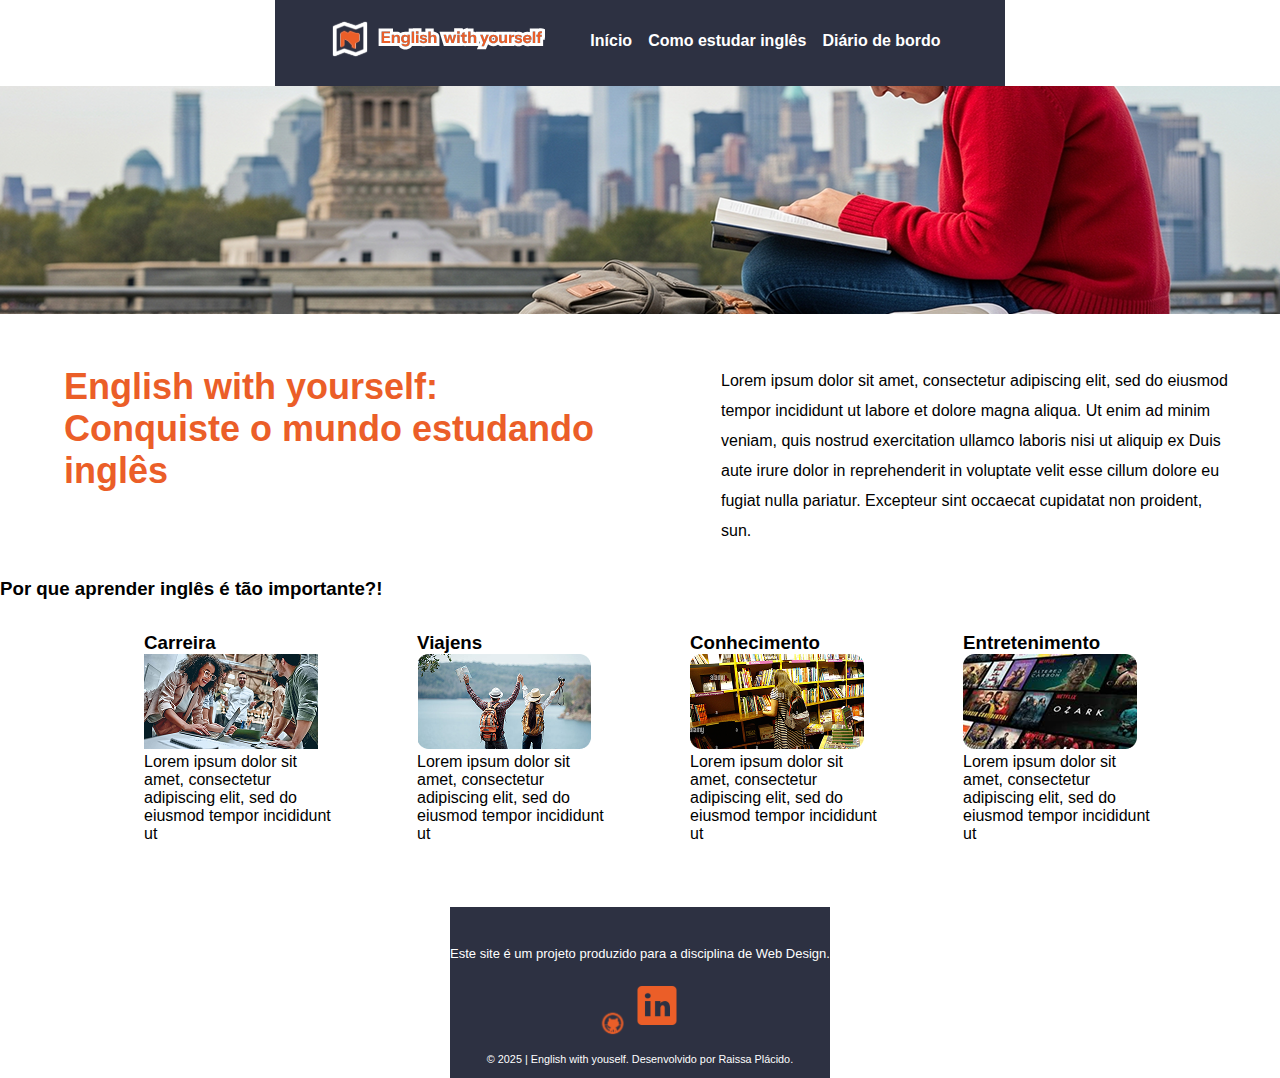
<file: index.html>
<!DOCTYPE html>
<html lang="pt-br">
<head>
    <meta charset="UTF-8">
    <meta name="viewport" content="width=device-width, initial-scale=1.0">
    <title>Inicio - English with yourself</title>
    <link rel="stylesheet" href="estilos.css">
</head>
<body>
    <header>
        <h1> <a href="index.html"><img src="images/logo.svg" alt="RAW - Comida natural"></a></h1>
        <nav>
            <ul>
                <li><a href="index.html">Início</a></li>
                <li><a href="como-estudar.html">Como estudar inglês</a></li>
                <li><a href="diario.html">Diário de bordo</a></li>
            </ul>
        </nav>
    </header>
    <main>
        <figure>
            <img src="images/estatua.png" alt="">
        </figure>
        <section class="container-pag-inicio">
            <h2>English  with yourself: Conquiste o mundo estudando inglês</h2>
            <p>Lorem ipsum dolor sit amet, consectetur adipiscing elit, sed do eiusmod tempor incididunt ut labore et dolore magna aliqua. Ut enim ad minim veniam, quis nostrud exercitation ullamco laboris nisi ut aliquip ex Duis aute irure dolor in reprehenderit in voluptate velit esse cillum dolore eu fugiat nulla pariatur. Excepteur sint occaecat cupidatat non proident, sun.</p>
        </section>
        <section>
            <h3>Por que aprender inglês é tão importante?!</h3>
            <div class="container-caixas">
                <div class="">
                    <h3>Carreira</h3>
                    <figure>
                        <img src="images/escritorio.png" alt="">
                    </figure>
                    <p>Lorem ipsum dolor sit amet, consectetur adipiscing elit, sed do eiusmod tempor incididunt ut </p>
                </div>

                <div>
                    <h3>Viajens</h3>
                    <figure>
                        <img src="images/viajens.png" alt="">
                    </figure>
                    <p>Lorem ipsum dolor sit amet, consectetur adipiscing elit, sed do eiusmod tempor incididunt ut </p>
                </div>

                <div>
                    <h3>Conhecimento</h3>
                    <figure>
                        <img src="images/livraria.png" alt="">
                    </figure>
                    <p>Lorem ipsum dolor sit amet, consectetur adipiscing elit, sed do eiusmod tempor incididunt ut </p>
                </div>

                <div>
                    <h3>Entretenimento</h3>
                    <figure>
                        <img src="images/series.png" alt="">
                    </figure>
                    <p>Lorem ipsum dolor sit amet, consectetur adipiscing elit, sed do eiusmod tempor incididunt ut </p>
                </div>
            </div>
        </section>


    </main>
    <footer>
        <p>Este site é um projeto produzido para a disciplina de Web Design.</p>
        <figure class="itens-footer">
            <a href="https://github.com/raissa-placido"><img src="images/github.svg" alt=""></a>
            <a href="https://www.linkedin.com/in/raissa-placido/"><img src="images/linkedIn.svg" alt=""></a>
        </figure>
        <p class="copyright">&copy; 2025 | English with youself. Desenvolvido por Raissa Plácido.</p>
    </footer>
</body>
</html>
</file>
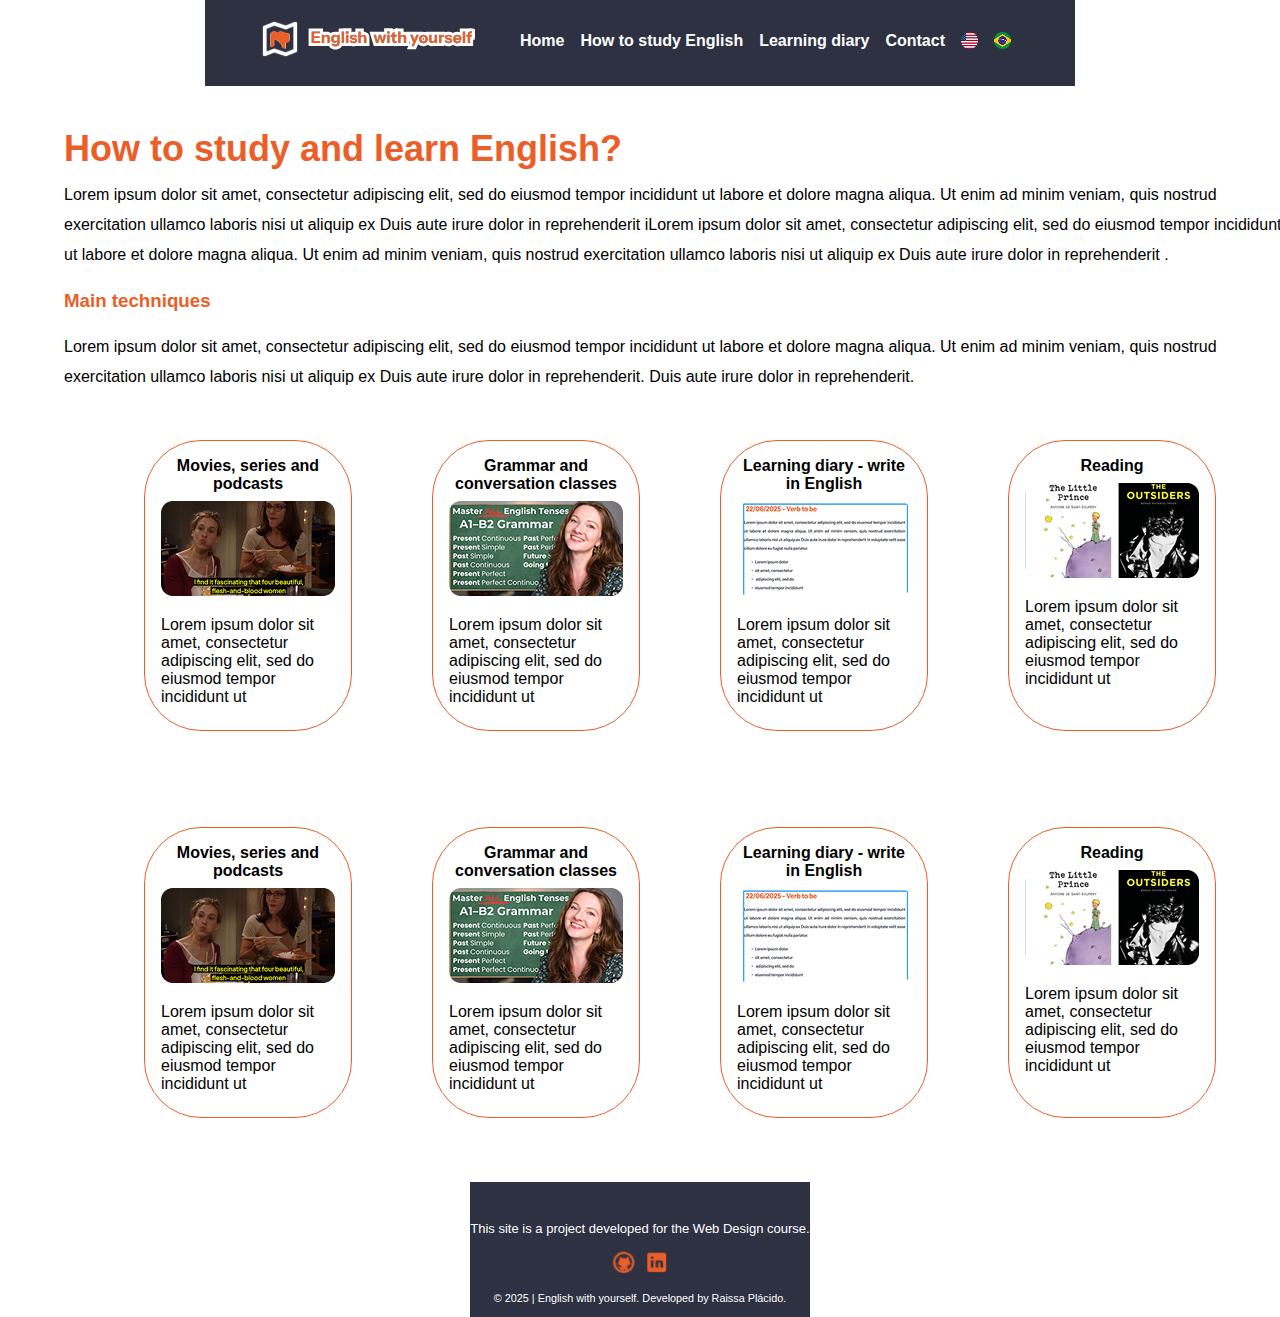
<file: como-estudar-en.html>
<!DOCTYPE html>
<html lang="en">

<head>
    <meta charset="UTF-8">
    <meta name="viewport" content="width=device-width, initial-scale=1.0">
    <title>How to study English - English with yourself</title>
    <link rel="stylesheet" href="estilos.css">
</head>

<body>
    <header>
        <h1> <a href="index-en.html"><img src="images/logo.svg" alt="decorative map as the site logo"></a></h1>
        <nav>
            <ul>
                <li><a href="index-en.html">Home</a></li>
                <li><a href="como-estudar-en.html">How to study English</a></li>
                <li><a href="diario-en.html">Learning diary</a></li>
                <li><a href="contato-en.html">Contact</a></li>
                <li><a href="como-estudar-en.html"><img src="images/flag_eua.png" alt="USA Flag"></a></li>
                <li><a href="como-estudar.html"><img src="images/flag_brazil.png" alt="Brazil Flag"></a></li>
            </ul>
        </nav>
    </header>
    <main >
        <article class="como-estudar-principal">
            <section class="container-paragrafos">
                <h2>How to study and learn English?</h2>
                <p>Lorem ipsum dolor sit amet, consectetur adipiscing elit, sed do eiusmod tempor incididunt ut labore
                    et dolore magna aliqua. Ut enim ad minim veniam, quis nostrud exercitation ullamco laboris nisi ut
                    aliquip ex Duis aute irure dolor in reprehenderit iLorem ipsum dolor sit amet, consectetur
                    adipiscing elit, sed do eiusmod tempor incididunt ut labore et dolore magna aliqua. Ut enim ad minim
                    veniam, quis nostrud exercitation ullamco laboris nisi ut aliquip ex Duis aute irure dolor in
                    reprehenderit .</p>
                <h3>Main techniques</h3>
                <p>Lorem ipsum dolor sit amet, consectetur adipiscing elit, sed do eiusmod tempor incididunt ut labore
                    et dolore magna aliqua. Ut enim ad minim veniam, quis nostrud exercitation ullamco laboris nisi ut
                    aliquip ex Duis aute irure dolor in reprehenderit. Duis aute irure dolor in reprehenderit. </p>
            </section>
            <section class="container-caixas">

                <div class="caixa">
                    <h4>Movies, series and podcasts</h4>
                    <figure>
                        <img src="images/filmes.png" alt="women talking in a Sex and the City episode">
                    </figure>
                    <p>Lorem ipsum dolor sit amet, consectetur adipiscing elit, sed do eiusmod tempor incididunt ut </p>
                </div>

                <div class="caixa">
                    <h4>Grammar and conversation classes</h4>
                    <figure>
                        <img src="images/aulas.png" alt="English video class">
                    </figure>
                    <p>Lorem ipsum dolor sit amet, consectetur adipiscing elit, sed do eiusmod tempor incididunt ut </p>
                </div>

                <div class="caixa">
                    <h4>Learning diary - write in English</h4>
                    <figure>
                        <img src="images/escrever.png" alt="digital diary">
                    </figure>
                    <p>Lorem ipsum dolor sit amet, consectetur adipiscing elit, sed do eiusmod tempor incididunt ut </p>
                </div>

                <div class="caixa">
                    <h4>Reading</h4>
                    <figure>
                        <img src="images/livros.png" alt="covers of English books">
                    </figure>
                    <p>Lorem ipsum dolor sit amet, consectetur adipiscing elit, sed do eiusmod tempor incididunt ut </p>
                </div>

            </section>
            <section class="container-caixas">

                <div class="caixa">
                    <h4>Movies, series and podcasts</h4>
                    <figure>
                        <img src="images/filmes.png" alt="women talking in a Sex and the City episode">
                    </figure>
                    <p>Lorem ipsum dolor sit amet, consectetur adipiscing elit, sed do eiusmod tempor incididunt ut </p>
                </div>

                <div class="caixa">
                    <h4>Grammar and conversation classes</h4>
                    <figure>
                        <img src="images/aulas.png" alt="English video class">
                    </figure>
                    <p>Lorem ipsum dolor sit amet, consectetur adipiscing elit, sed do eiusmod tempor incididunt ut </p>
                </div>

                <div class="caixa">
                    <h4>Learning diary - write in English</h4>
                    <figure>
                        <img src="images/escrever.png" alt="digital diary">
                    </figure>
                    <p>Lorem ipsum dolor sit amet, consectetur adipiscing elit, sed do eiusmod tempor incididunt ut </p>
                </div>

                <div class="caixa">
                    <h4>Reading</h4>
                    <figure>
                        <img src="images/livros.png" alt="covers of English books">
                    </figure>
                    <p>Lorem ipsum dolor sit amet, consectetur adipiscing elit, sed do eiusmod tempor incididunt ut </p>
                </div>

            </section>
        </article>

    </main>
    <footer>
        <p>This site is a project developed for the Web Design course.</p>
        <figure class="itens-footer">
            <a href="https://github.com/raissa-placido"><img src="images/github.svg" alt="GitHub symbol"></a>
            <a href="https://www.linkedin.com/in/raissa-placido/"><img src="images/linkedin.svg"
                    alt="LinkedIn symbol"></a>
        </figure>
        <p class="copyright">&copy; 2025 | English with yourself. Developed by Raissa Plácido.</p>
    </footer>
</body>

</html>
</file>
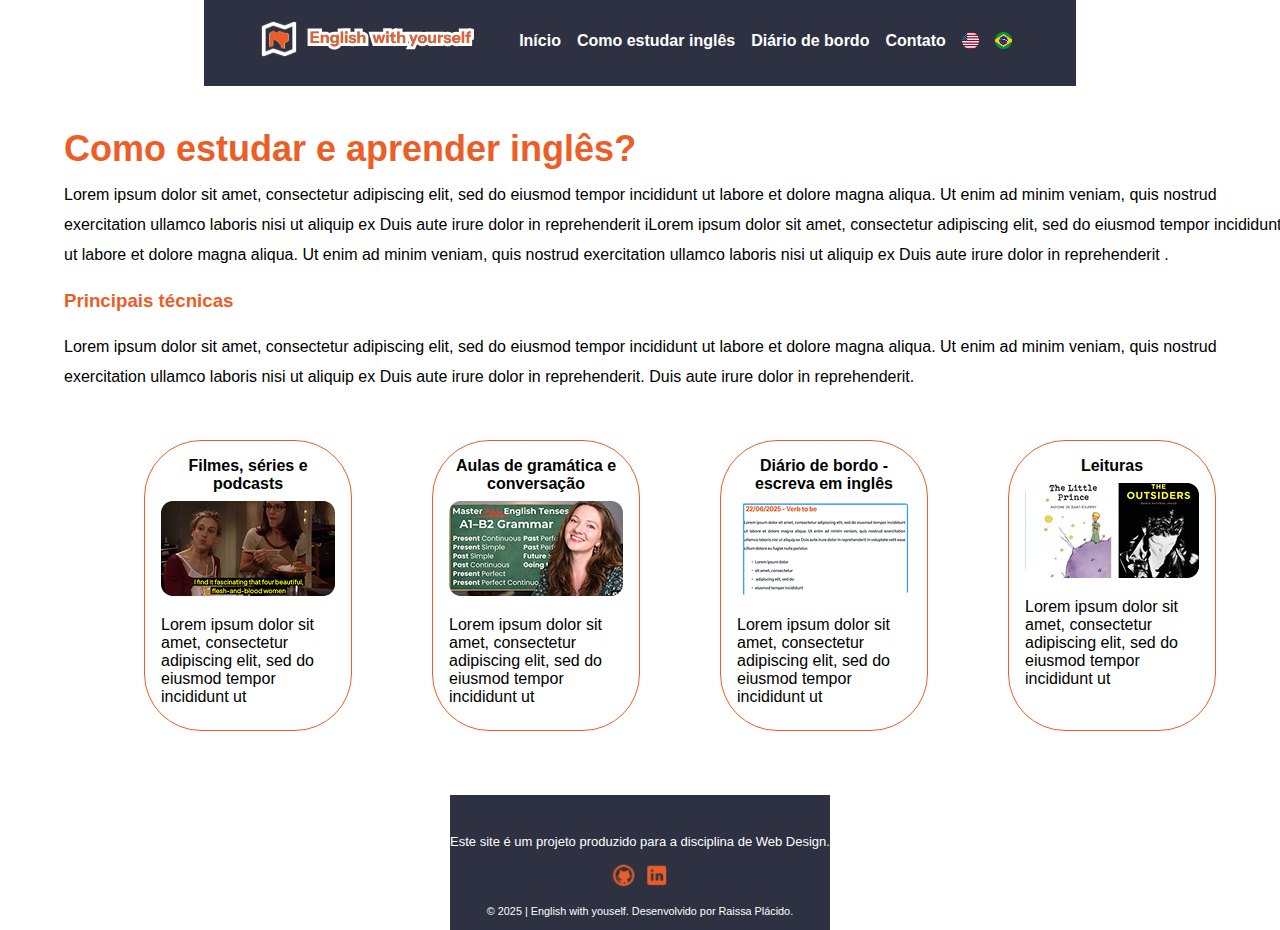
<file: como-estudar.html>
<!DOCTYPE html>
<html lang="pt-br">

<head>
    <meta charset="UTF-8">
    <meta name="viewport" content="width=device-width, initial-scale=1.0">
    <title>Como estudar inglês - English with yourself</title>
    <link rel="stylesheet" href="estilos.css">
</head>

<body>
    <header>
        <h1> <a href="index.html"><img src="images/logo.svg" alt="mapa decorativo como logo do site"></a></h1>
        <nav>
            <ul>
                <li><a href="index.html">Início</a></li>
                <li><a href="como-estudar.html">Como estudar inglês</a></li>
                <li><a href="diario.html">Diário de bordo</a></li>
                <li><a href="contato.html">Contato</a></li>
                <li><a href="como-estudar-en.html"><img src="images/flag_eua.png" alt="Bandeira dos EUA"></a></li>
                <li><a href="como-estudar.html"><img src="images/flag_brazil.png" alt="Bandeira do Brasil"></a></li>

            </ul>
        </nav>
    </header>
    <main >
        <article class="como-estudar-principal">
            <section class="container-paragrafos">
                <h2>Como estudar e aprender inglês?</h2>
                <p>Lorem ipsum dolor sit amet, consectetur adipiscing elit, sed do eiusmod tempor incididunt ut labore
                    et dolore magna aliqua. Ut enim ad minim veniam, quis nostrud exercitation ullamco laboris nisi ut
                    aliquip ex Duis aute irure dolor in reprehenderit iLorem ipsum dolor sit amet, consectetur
                    adipiscing elit, sed do eiusmod tempor incididunt ut labore et dolore magna aliqua. Ut enim ad minim
                    veniam, quis nostrud exercitation ullamco laboris nisi ut aliquip ex Duis aute irure dolor in
                    reprehenderit .</p>
                <h3>Principais técnicas</h3>
                <p>Lorem ipsum dolor sit amet, consectetur adipiscing elit, sed do eiusmod tempor incididunt ut labore
                    et dolore magna aliqua. Ut enim ad minim veniam, quis nostrud exercitation ullamco laboris nisi ut
                    aliquip ex Duis aute irure dolor in reprehenderit. Duis aute irure dolor in reprehenderit. </p>
            </section>
            <section class="container-caixas">

                <div class="caixa">
                    <h4>Filmes, séries e podcasts </h4>
                    <figure>
                        <img src="images/filmes.png" alt="mulheres conversando em um episodio de sex and the city">
                    </figure>
                    <p>Lorem ipsum dolor sit amet, consectetur adipiscing elit, sed do eiusmod tempor incididunt ut </p>
                </div>

                <div class="caixa">
                    <h4>Aulas de gramática e conversação</h4>
                    <figure>
                        <img src="images/aulas.png" alt="videoaula de inglês">
                    </figure>
                    <p>Lorem ipsum dolor sit amet, consectetur adipiscing elit, sed do eiusmod tempor incididunt ut </p>
                </div>

                <div class="caixa">
                    <h4>Diário de bordo - escreva em inglês</h4>
                    <figure>
                        <img src="images/escrever.png" alt="diario digital">
                    </figure>
                    <p>Lorem ipsum dolor sit amet, consectetur adipiscing elit, sed do eiusmod tempor incididunt ut </p>
                </div>

                <div class="caixa">
                    <h4>Leituras</h4>
                    <figure>
                        <img src="images/livros.png" alt="capas de livros em inglês">
                    </figure>
                    <p>Lorem ipsum dolor sit amet, consectetur adipiscing elit, sed do eiusmod tempor incididunt ut </p>
                </div>

            </section>
            
        </article>

    </main>
    <footer>
        <p>Este site é um projeto produzido para a disciplina de Web Design.</p>
        <figure class="itens-footer">
            <a href="https://github.com/raissa-placido"><img src="images/github.svg" alt="símbolo do github"></a>
            <a href="https://www.linkedin.com/in/raissa-placido/"><img src="images/linkedin.svg"
                    alt="símbolo do linkedin"></a>
        </figure>
        <p class="copyright">&copy; 2025 | English with youself. Desenvolvido por Raissa Plácido.</p>
    </footer>
</body>

</html>
</file>
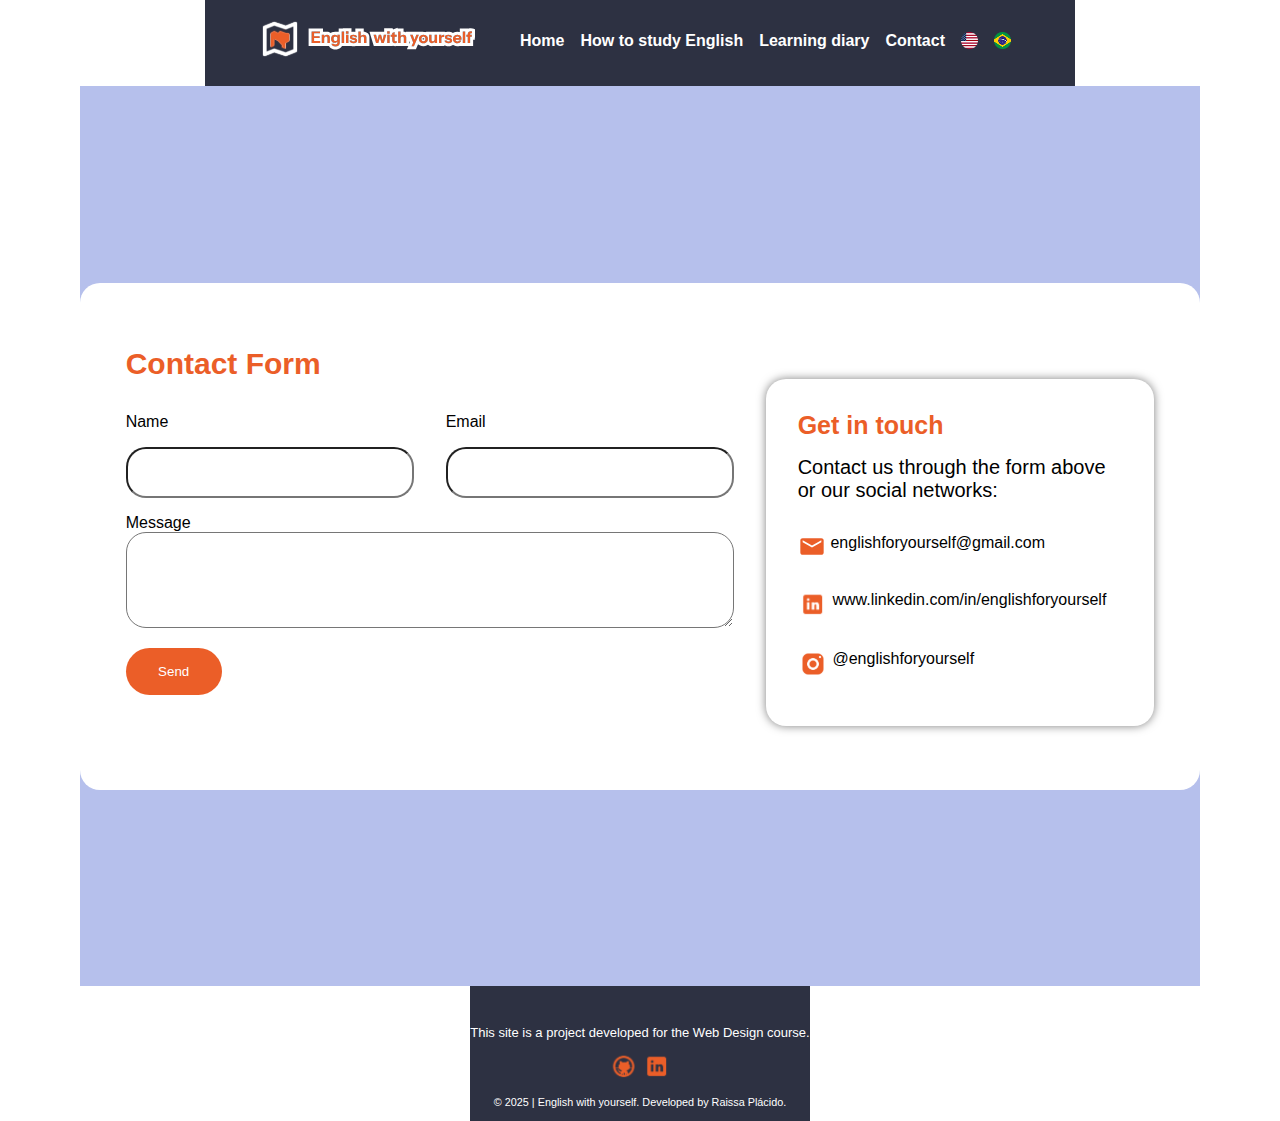
<file: contato-en.html>
<!DOCTYPE html>
<html lang="en">

<head>
    <meta charset="UTF-8">
    <meta name="viewport" content="width=device-width, initial-scale=1.0">
    <title>Contact us</title>
    <link rel="stylesheet" href="estilos.css">
</head>

<body>
    <header>
        <h1> <a href="index-en.html"><img src="images/logo.svg" alt="decorative map as the site logo"></a></h1>
        <nav>
            <ul>
                <li><a href="index-en.html">Home</a></li>
                <li><a href="how-to-study.html">How to study English</a></li>
                <li><a href="diario-en.html">Learning diary</a></li>
                <li><a href="contato-en.html">Contact</a></li>
                <li><a href="contato-en.html"></a><img src="images/flag_eua.png" alt="USA Flag"></li>
                <li><a href="contato.html"></a><img src="images/flag_brazil.png" alt="Brazil Flag"></li>
            
            </ul>
        </nav>
    </header>

    <main class="main-contato">
        <article>
            <section class="section-contato">


                <form action="processa_formulario.html" method="post">
                    <h2>Contact Form</h2>
                    <div class="forms-itens-display">
                        <div class="forms-itens">
                            <label for="nome">Name</label>
                            <input type="text" id="nome" name="nome">
                        </div>
                        <div class="forms-itens">
                            <label for="email">Email</label>
                            <input type="email" id="email" name="email">
                        </div>

                    </div>
                    <div>
                        <label for="mensagem">Message</label>
                        <textarea id="mensagem" name="mensagem"></textarea>
                    </div>

                    <button type="submit">Send</button>
                </form>

                <div class="card-contato">
                    <h3>Get in touch</h3>
                    <p>Contact us through the form above or our social networks:</p>

                    <ul>
                        <li><a href=""><img src="images/email.svg" alt="Gmail symbol">englishforyourself@gmail.com</a></li>
                        <li><a href=""><img src="images/linkedin.svg" alt="LinkedIn symbol">www.linkedin.com/in/englishforyourself</a></li>
                        <li><a href=""><img src="images/instagram.svg" alt="Instagram symbol">@englishforyourself</a></li>
                    </ul>
                </div>


            </section>



        </article>

    </main>

    <footer>
        <p>This site is a project developed for the Web Design course.</p>
        <figure class="itens-footer">
            <a href="https://github.com/raissa-placido"><img src="images/github.svg" alt="GitHub symbol"></a>
            <a href="https://www.linkedin.com/in/raissa-placido/"><img src="images/linkedin.svg"
                    alt="LinkedIn symbol"></a>
        </figure>
        <p class="copyright">&copy; 2025 | English with yourself. Developed by Raissa Plácido.</p>
    </footer>

</body>

</html>
</file>
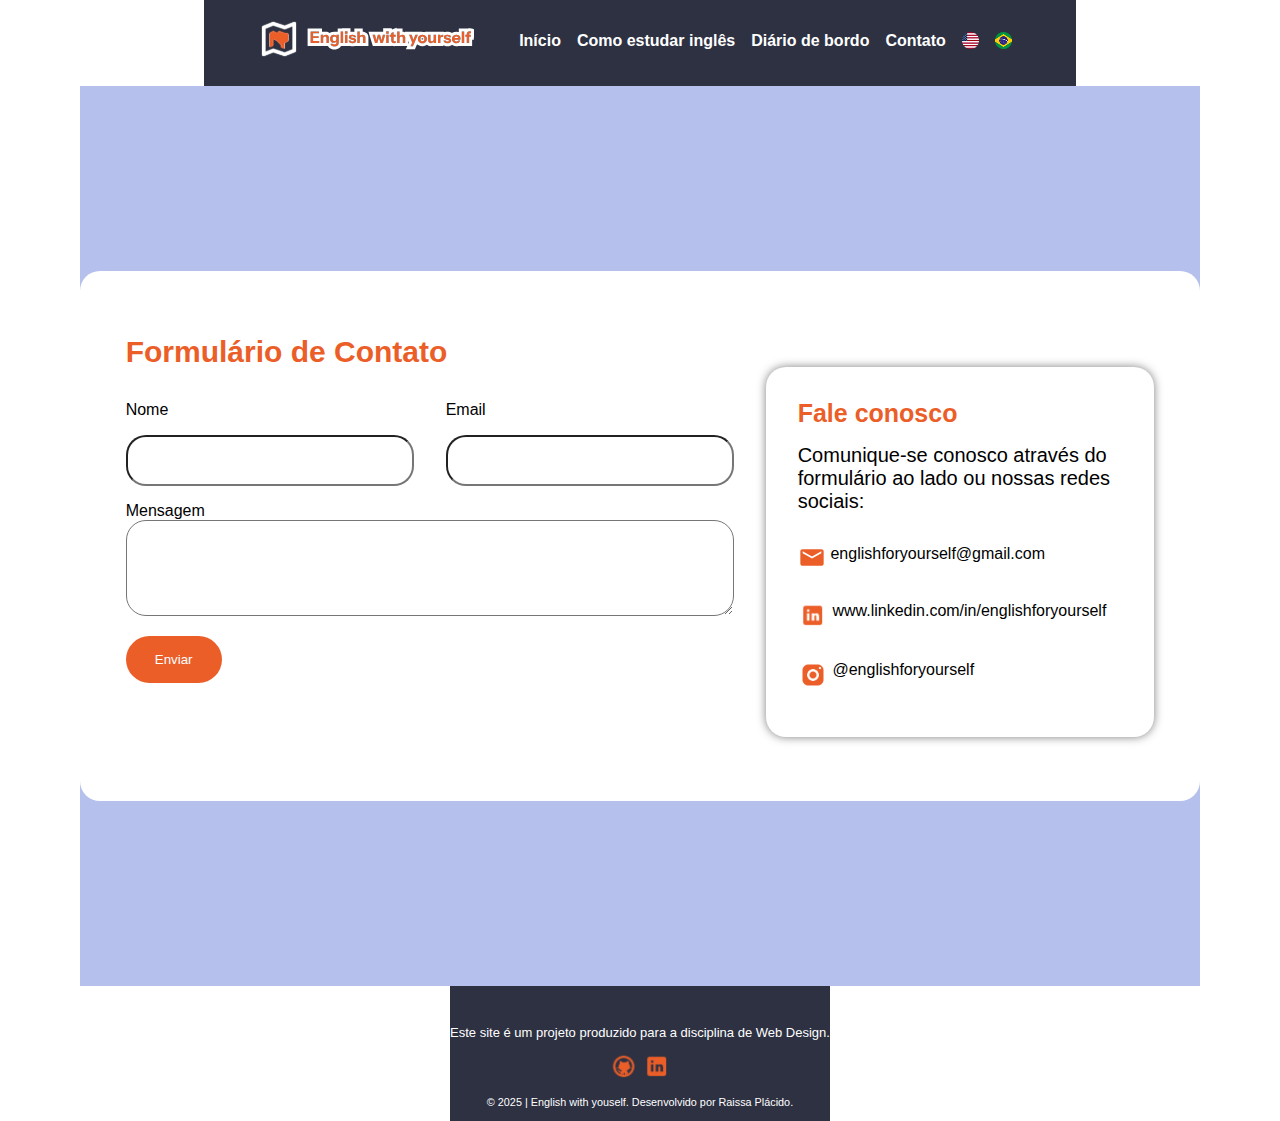
<file: contato.html>
<!DOCTYPE html>
<html lang="pt-br">

<head>
    <meta charset="UTF-8">
    <meta name="viewport" content="width=device-width, initial-scale=1.0">
    <title>Fale conosco</title>
    <link rel="stylesheet" href="estilos.css">
</head>

<body>
    <header>
        <h1> <a href="index.html"><img src="images/logo.svg" alt="mapa decorativo como logo do site"></a></h1>
        <nav>
            <ul>
                <li><a href="index.html">Início</a></li>
                <li><a href="como-estudar.html">Como estudar inglês</a></li>
                <li><a href="diario.html">Diário de bordo</a></li>
                <li><a href="contato.html">Contato</a></li>
                <li><a href="contato-en.html"><img src="images/flag_eua.png" alt="Bandeira dos EUA"></a></li>
                <li><a href="contato.html"><img src="images/flag_brazil.png" alt="Bandeira do Brasil"></a></li>
            </ul>
        </nav>
    </header>

    <main class="main-contato">
        <article>
            <section class="section-contato">


                <form action="processa_formulario.html" method="post">
                    <h2>Formulário de Contato</h2>
                    <div class="forms-itens-display">
                        <div class="forms-itens">
                            <label for="nome">Nome</label>
                            <input type="text" id="nome" name="nome">
                        </div>
                        <div class="forms-itens">
                            <label for="email">Email</label>
                            <input type="email" id="email" name="email">
                        </div>

                    </div>
                    <div>
                        <label for="mensagem">Mensagem</label>
                        <textarea id="mensagem" name="mensagem"></textarea>
                    </div>

                    <button type="submit">Enviar</button>
                </form>

                <div class="card-contato">
                    <h3>Fale conosco</h3>
                    <p>Comunique-se conosco através do formulário ao lado ou nossas redes sociais:</p>

                    <ul>
                        <li><a href=""><img src="images/email.svg" alt="simbolo do gmail">englishforyourself@gmail.com</a></li>
                        <li><a href=""><img src="images/linkedin.svg" alt="simbolo do linkedin">www.linkedin.com/in/englishforyourself</a></li>
                        <li><a href=""><img src="images/instagram.svg" alt="simbolo do instagram">@englishforyourself</a></li>
                    </ul>
                </div>


            </section>



        </article>

    </main>

    <footer>
        <p>Este site é um projeto produzido para a disciplina de Web Design.</p>
        <figure class="itens-footer">
            <a href="https://github.com/raissa-placido"><img src="images/github.svg" alt="simbolo do github"></a>
            <a href="https://www.linkedin.com/in/raissa-placido/"><img src="images/linkedin.svg"
                    alt="simbolo do linkedin"></a>
        </figure>
        <p class="copyright">&copy; 2025 | English with youself. Desenvolvido por Raissa Plácido.</p>
    </footer>

</body>

</html>
</file>
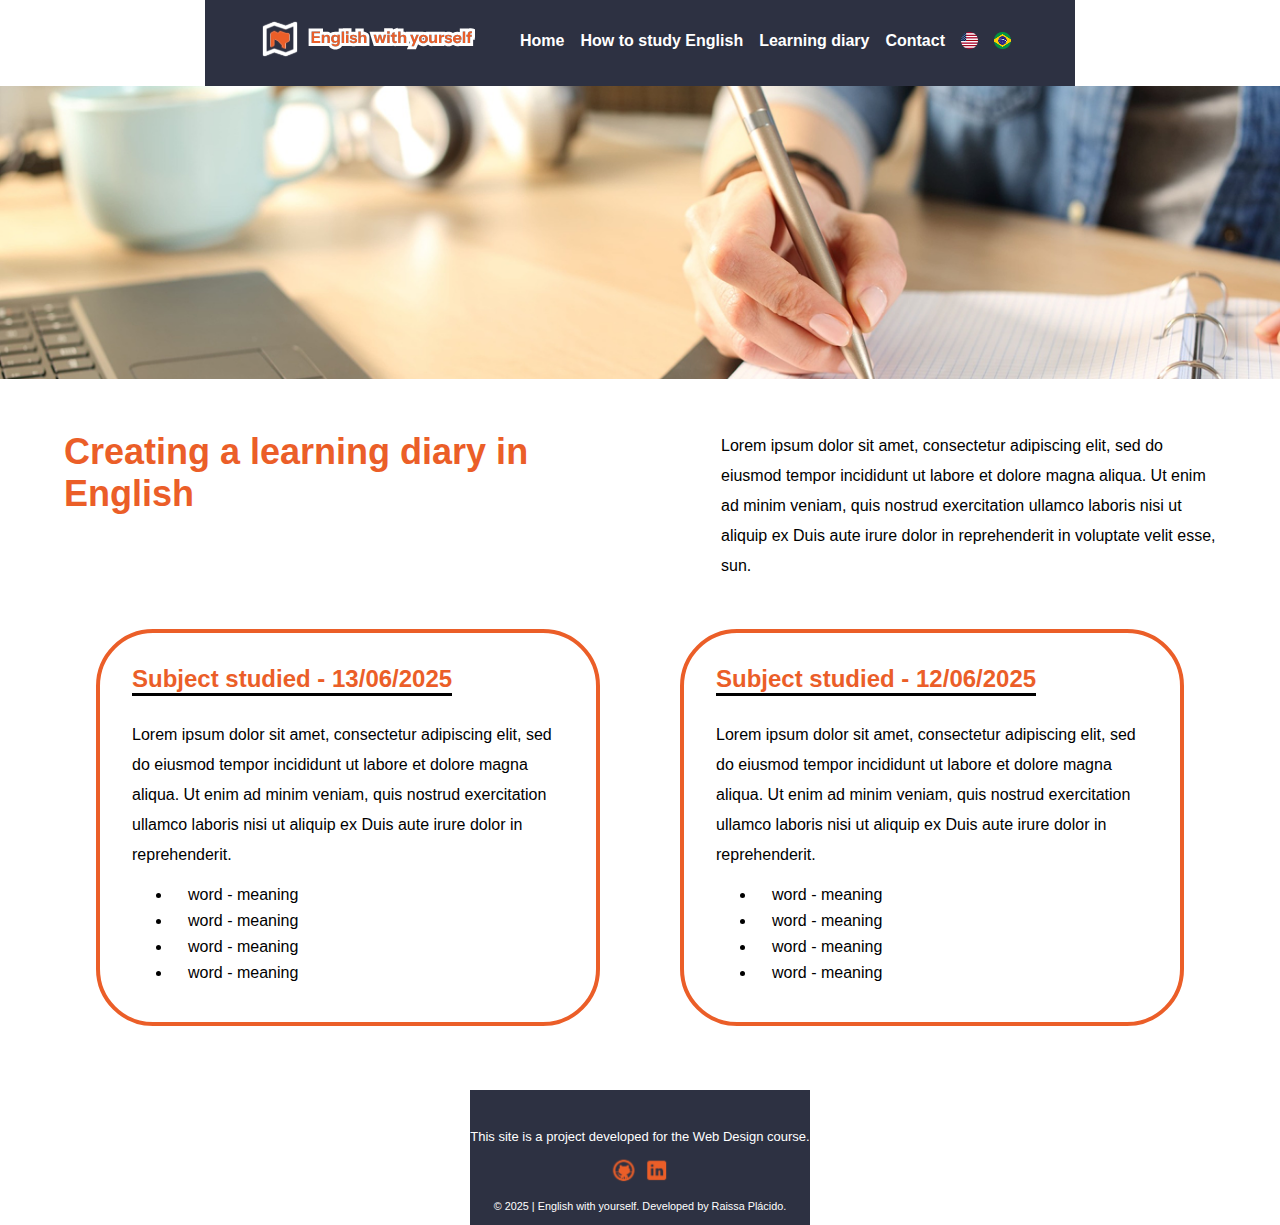
<file: diario-en.html>
<!DOCTYPE html>
<html lang="en">
<head>
    <meta charset="UTF-8">
    <meta name="viewport" content="width=device-width, initial-scale=1.0">
    <title>Learning Diary - English with yourself</title>
    <link rel="stylesheet" href="estilos.css">
</head>
<body>
    <header>
        <h1> <a href="index-en.html"><img src="images/logo.svg" alt="decorative map as the site logo"></a></h1>
        <nav>
            <ul>
                <li><a href="index-en.html">Home</a></li>
                <li><a href="como-estudar-en.html">How to study English</a></li>
                <li><a href="diario-en.html">Learning diary</a></li>
                <li><a href="contato-en.html">Contact</a></li>
                <li><a href="diario-en.html"><img src="images/flag_eua.png" alt="USA Flag"></a></li>
                <li><a href="diario.html"><img src="images/flag_brazil.png" alt="Brazil Flag"></a></li>
            </ul>
        </nav>
    </header>
    <main>
        <article>
            <figure class="figure-inicial">
                <img src="images/diario.png" alt="decorative, hand writing in a notebook">
            </figure>
            <section class="container-pag-inicio">
                <h2>Creating a learning diary in English</h2>
                <p>Lorem ipsum dolor sit amet, consectetur adipiscing elit, sed do eiusmod tempor incididunt ut labore et dolore magna aliqua. Ut enim ad minim veniam, quis nostrud exercitation ullamco laboris nisi ut aliquip ex Duis aute irure dolor in reprehenderit in voluptate velit esse, sun.</p>
            </section>
            <section class="container-notas">
             
                    <div class="notas">
                        <h3>Subject studied - 13/06/2025</h3>
                        <p>Lorem ipsum dolor sit amet, consectetur adipiscing elit, sed do eiusmod tempor incididunt ut labore et dolore magna aliqua. Ut enim ad minim veniam, quis nostrud exercitation ullamco laboris nisi ut aliquip ex Duis aute irure dolor in reprehenderit.</p>
                        <ul class="lista">
                            <li class="item-lista">word - meaning </li>
                            <li class="item-lista">word - meaning </li>
                            <li class="item-lista">word - meaning </li>
                            <li class="item-lista">word - meaning </li>
                        </ul>
                    </div>
                    <div class="notas">
                        <h3>Subject studied - 12/06/2025</h3>
                        <p>Lorem ipsum dolor sit amet, consectetur adipiscing elit, sed do eiusmod tempor incididunt ut labore et dolore magna aliqua. Ut enim ad minim veniam, quis nostrud exercitation ullamco laboris nisi ut aliquip ex Duis aute irure dolor in reprehenderit.</p>
                        <ul class="lista">
                            <li class="item-lista">word - meaning</li>
                            <li class="item-lista">word - meaning</li>
                            <li class="item-lista">word - meaning</li>
                            <li class="item-lista">word - meaning</li>
                        </ul>
                    </div>

            </section>

        </article>

    </main>
    <footer>
        <p>This site is a project developed for the Web Design course.</p>
        <figure class="itens-footer">
            <a href="https://github.com/raissa-placido"><img src="images/github.svg" alt="GitHub symbol"></a>
            <a href="https://www.linkedin.com/in/raissa-placido/"><img src="images/linkedin.svg" alt="LinkedIn symbol"></a>
        </figure>
        <p class="copyright">&copy; 2025 | English with yourself. Developed by Raissa Plácido.</p>
    </footer>
</body>
</html>
</file>
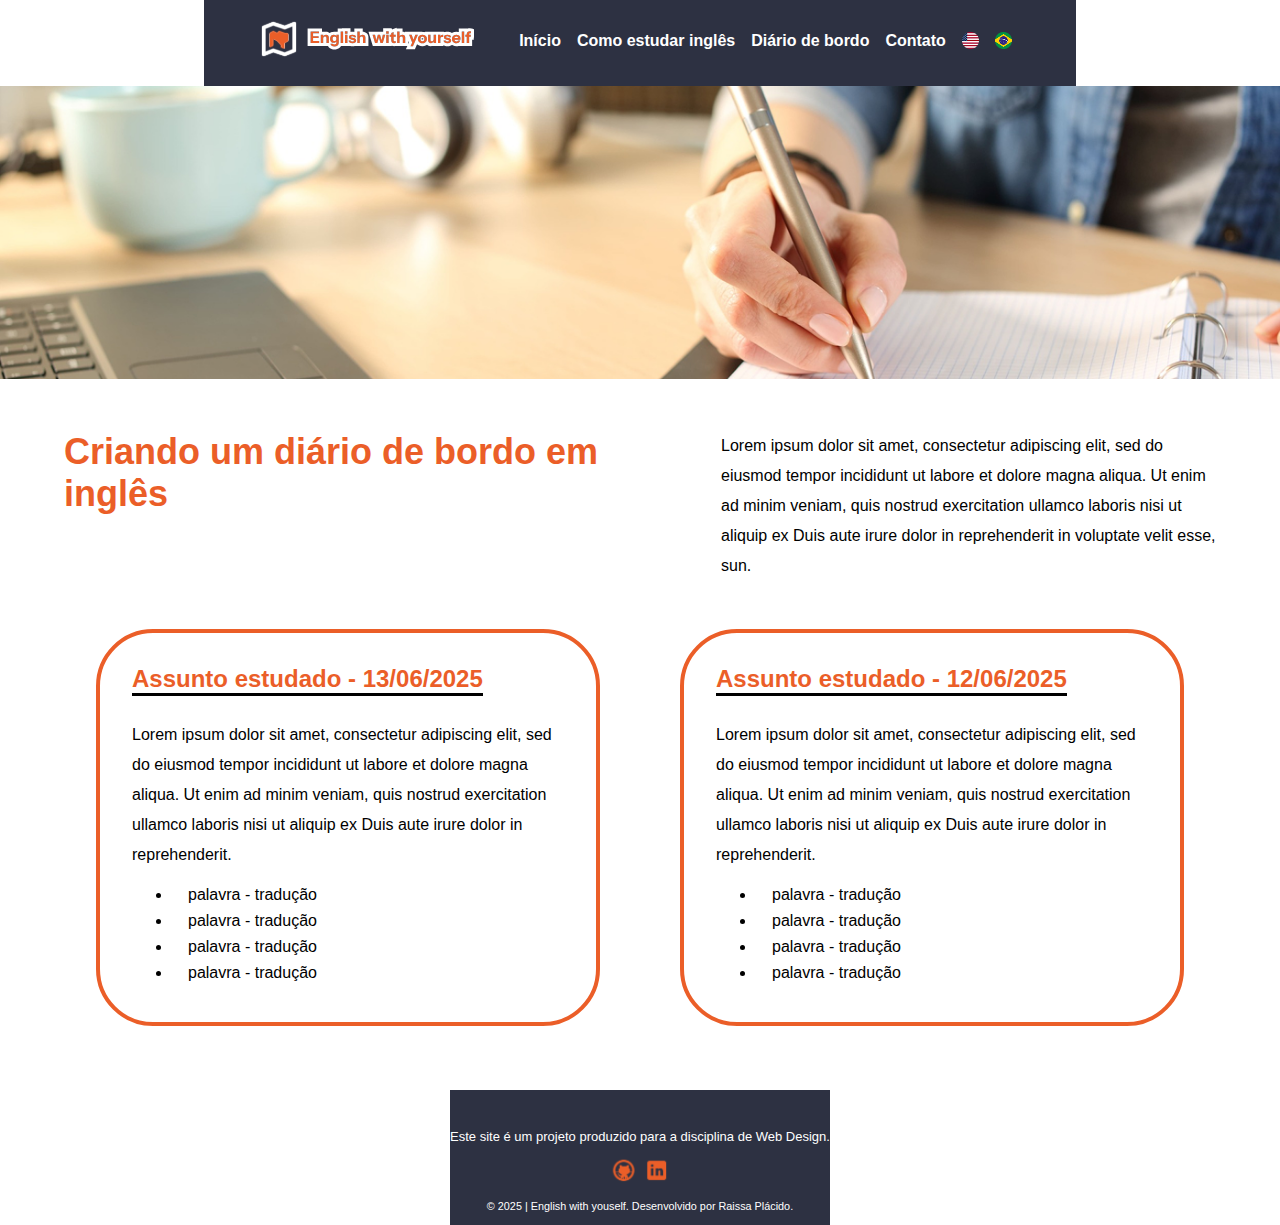
<file: diario.html>
<!DOCTYPE html>
<html lang="pt-br">
<head>
    <meta charset="UTF-8">
    <meta name="viewport" content="width=device-width, initial-scale=1.0">
    <title>Diário de Bordo - English with yourself</title>
    <link rel="stylesheet" href="estilos.css">
</head>
<body>
    <header>
        <h1> <a href="index.html"><img src="images/logo.svg" alt="mapa decorativo como logo do site"></a></h1>
        <nav>
            <ul>
                <li><a href="index.html">Início</a></li>
                <li><a href="como-estudar.html">Como estudar inglês</a></li>
                <li><a href="diario.html">Diário de bordo</a></li>
                <li><a href="contato.html">Contato</a></li>
                <li><a href="diario-en.html"><img src="images/flag_eua.png" alt="Bandeira dos EUA"></a></li>
                <li><a href="diario.html"><img src="images/flag_brazil.png" alt="Bandeira do Brasil"></a></li>
            </ul>
        </nav>
    </header>
    <main>
        <article>
            <figure class="figure-inicial">
                <img src="images/diario.png" alt="decorativo, mão escrevendo em um caderno">
            </figure>
            <section class="container-pag-inicio">
                <h2>Criando um diário de bordo em inglês</h2>
                <p>Lorem ipsum dolor sit amet, consectetur adipiscing elit, sed do eiusmod tempor incididunt ut labore et dolore magna aliqua. Ut enim ad minim veniam, quis nostrud exercitation ullamco laboris nisi ut aliquip ex Duis aute irure dolor in reprehenderit in voluptate velit esse, sun.</p>
            </section>
            <section class="container-notas">
             
                    <div class="notas">
                        <h3>Assunto estudado - 13/06/2025</h3>
                        <p>Lorem ipsum dolor sit amet, consectetur adipiscing elit, sed do eiusmod tempor incididunt ut labore et dolore magna aliqua. Ut enim ad minim veniam, quis nostrud exercitation ullamco laboris nisi ut aliquip ex Duis aute irure dolor in reprehenderit.</p>
                        <ul class="lista">
                            <li class="item-lista">palavra - tradução</li>
                            <li class="item-lista">palavra - tradução</li>
                            <li class="item-lista">palavra - tradução</li>
                            <li class="item-lista">palavra - tradução</li>
                        </ul>
                    </div>
                    <div class="notas">
                        <h3>Assunto estudado - 12/06/2025</h3>
                        <p>Lorem ipsum dolor sit amet, consectetur adipiscing elit, sed do eiusmod tempor incididunt ut labore et dolore magna aliqua. Ut enim ad minim veniam, quis nostrud exercitation ullamco laboris nisi ut aliquip ex Duis aute irure dolor in reprehenderit.</p>
                        <ul class="lista">
                            <li class="item-lista">palavra - tradução</li>
                            <li class="item-lista">palavra - tradução</li>
                            <li class="item-lista">palavra - tradução</li>
                            <li class="item-lista">palavra - tradução</li>
                        </ul>
                    </div>

            </section>

        </article>

    </main>
    <footer>
        <p>Este site é um projeto produzido para a disciplina de Web Design.</p>
        <figure class="itens-footer">
            <a href="https://github.com/raissa-placido"><img src="images/github.svg" alt="simbolo do github"></a>
            <a href="https://www.linkedin.com/in/raissa-placido/"><img src="images/linkedin.svg" alt="simbolo do linkedin"></a>
        </figure>
        <p class="copyright">&copy; 2025 | English with youself. Desenvolvido por Raissa Plácido.</p>
    </footer>
</body>
</html>
</file>
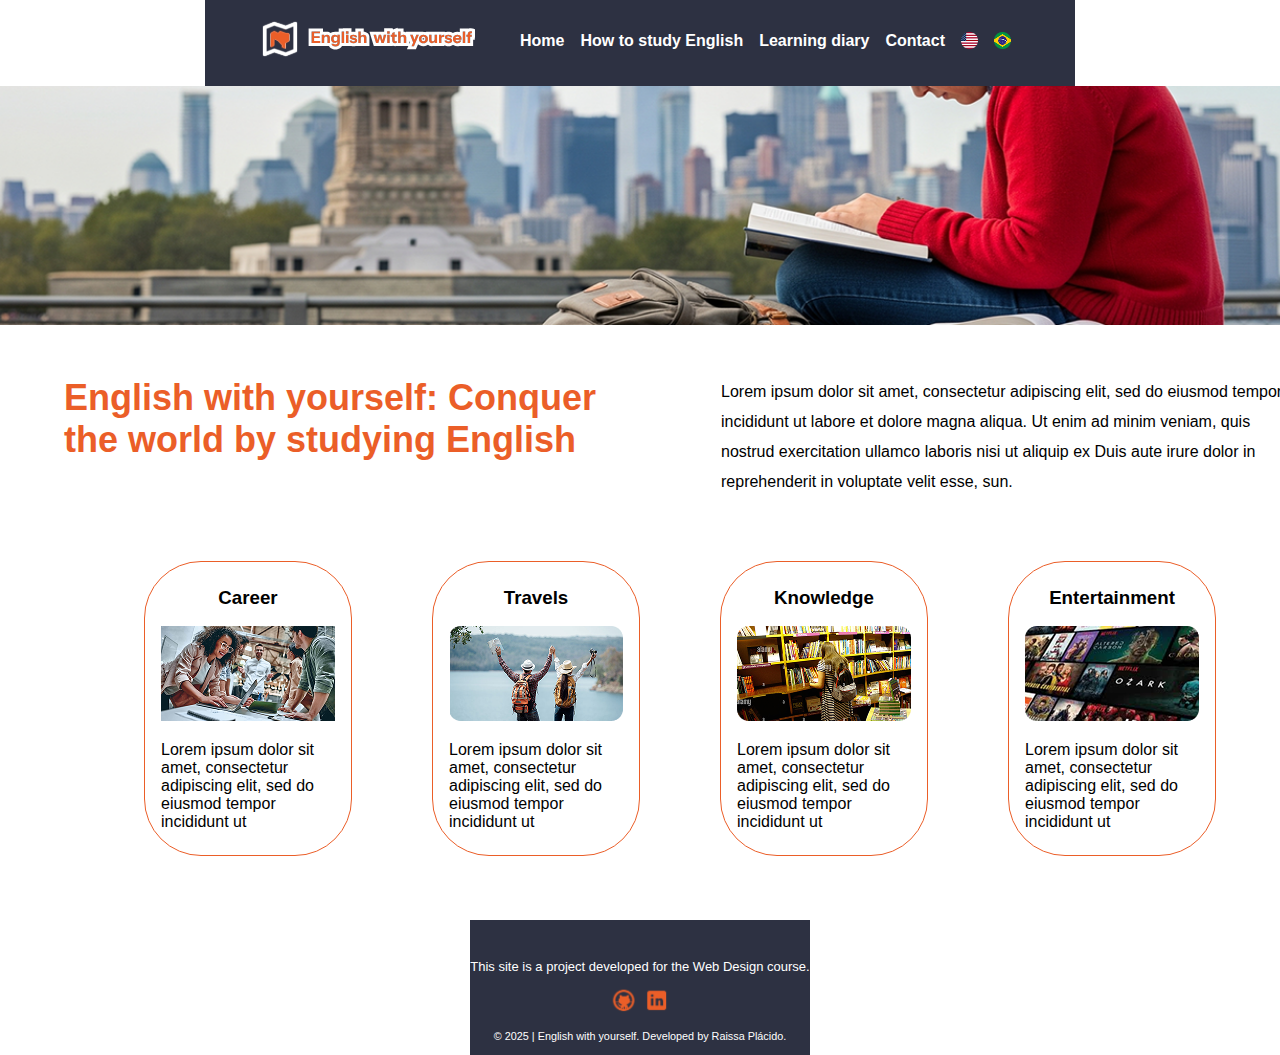
<file: index-en.html>
<!DOCTYPE html>
<html lang="en">

<head>
    <meta charset="UTF-8">
    <meta name="viewport" content="width=device-width, initial-scale=1.0">
    <title>Home - English with yourself</title>
    <link rel="stylesheet" href="estilos.css">
</head>

<body>
    <header>
        <h1> <a href="index-en.html"><img src="images/logo.svg" alt="decorative map as the site logo"></a></h1>
        <nav>
            <ul>
                <li><a href="index-en.html">Home</a></li>
                <li><a href="how-to-study.html">How to study English</a></li>
                <li><a href="diario-en.html">Learning diary</a></li>
                <li><a href="contato-en.html">Contact</a></li>
                <li><a href="index-en.html"></a><img src="images/flag_eua.png" alt="USA Flag"></li>
                <li><a href="index.html"></a><img src="images/flag_brazil.png" alt="Brazil Flag"></li>
            </ul>
        </nav>
    </header>
    <main>
        <figure class="figure-inicial">
            <img src="images/estatua.png" alt="person studying in front of Eiffel Tower">
        </figure>
        <section class="container-pag-inicio">
            <h2>English with yourself: Conquer the world by studying English</h2>
            <p>Lorem ipsum dolor sit amet, consectetur adipiscing elit, sed do eiusmod tempor incididunt ut labore et
                dolore magna aliqua. Ut enim ad minim veniam, quis nostrud exercitation ullamco laboris nisi ut aliquip
                ex Duis aute irure dolor in reprehenderit in voluptate velit esse, sun.</p>
        </section>
        <section class="container-caixas">

            <div class="caixa">
                <h3>Career</h3>
                <figure>
                    <img src="images/escritorio.png" alt="people working in an office">
                </figure>
                <p>Lorem ipsum dolor sit amet, consectetur adipiscing elit, sed do eiusmod tempor incididunt ut </p>
            </div>

            <div class="caixa">
                <h3>Travels</h3>
                <figure>
                    <img src="images/viajens.png" alt="people hiking close to the sea">
                </figure>
                <p>Lorem ipsum dolor sit amet, consectetur adipiscing elit, sed do eiusmod tempor incididunt ut </p>
            </div>

            <div class="caixa">
                <h3>Knowledge</h3>
                <figure>
                    <img src="images/livraria.png" alt="person choosing books in a bookstore">
                </figure>
                <p>Lorem ipsum dolor sit amet, consectetur adipiscing elit, sed do eiusmod tempor incididunt ut </p>
            </div>

            <div class="caixa">
                <h3>Entertainment</h3>
                <figure>
                    <img src="images/series.png" alt="streaming service movie catalog">
                </figure>
                <p>Lorem ipsum dolor sit amet, consectetur adipiscing elit, sed do eiusmod tempor incididunt ut </p>
            </div>

        </section>


    </main>
    <footer>
        <p>This site is a project developed for the Web Design course.</p>
        <figure class="itens-footer">
            <a href="https://github.com/raissa-placido"><img src="images/github.svg" alt="GitHub symbol"></a>
            <a href="https://www.linkedin.com/in/raissa-placido/"><img src="images/linkedin.svg"
                    alt="LinkedIn symbol"></a>
        </figure>
        <p class="copyright">&copy; 2025 | English with yourself. Developed by Raissa Plácido.</p>
    </footer>
</body>

</html>
</file>
<file: estilos.css>
* {
    margin: 0 auto;
    font-family: sans-serif;
    text-align: left;
    box-sizing: border-box;
   
}



h1 {
    margin: 0;
}

nav {
    margin: 0;
    font-weight: bold;
}

.figure-inicial img {
    padding: 0;
    object-fit: cover;
    width: 100%;
    height: 100%;
    background-color: #EB5E28;
}

header,
footer {
    background-color: #2D3142;
}

header {
    display: flex;
    justify-content: space-between;
    padding: 1em 3em 1em 3em;
}

ul {
    list-style-type: none;
    display: flex;

}

li {
    /* top right bottom left*/
    padding: 1em 1em 1em 0
}

a {
    text-decoration: none;
    color: white;
}

a:hover {
    color: #EB5E28;
}

footer {
    display: flex;
    flex-direction: column;
    padding: 3em 0 1em 0;
    color: white;
    font-size: small;
  
}

.itens-footer {
    padding: 1em 0 1em 0;
}

.copyright {
    font-size: smaller;
}

.container-pag-inicio {
    display: flex;
    padding: 3em 4em 2em 4em;
    /* top right bottom left*/

}

.container-pag-inicio p {
    line-height: 30px;



}

.container-pag-inicio h2 {
    min-width: 549px;
}

h2 {
    color: #EB5E28;
    margin-right: 3em;
    font-size: 36px;
}

.container-caixas {
    display: flex;
    padding: 2em 9em;
    /* top right bottom left*/
    gap: 5em;
    margin-bottom: 2rem;
}

.caixa {
    display: flex;
    flex-direction: column;
    align-items: center;
    border: #EB5E28 solid 1px;
    border-radius: 57px;
    padding: 1em;
}


/* top right bottom left*/
.caixa p,
.caixa h3,
.caixa figure {
    padding: 0.5em 0 0.5em 0;

}

.caixa p {

    min-width: 10em;
}

.caixa h4 {
    text-align: center;
}

.container-paragrafos {
    display: flex;
    flex-direction: column;
    padding: 1em 4em 1em 4em;
    gap: 1em;
    text-align: left;
    line-height: 30px;
    margin-top: 2em;

}

.container-paragrafos h2,
.container-paragrafos h3 {
    margin: 0;
    color: #EB5E28
}



.container-notas {
    display: flex;
    padding: 1em 6em 4em 6em;
    gap: 5em;

}

.notas {
    display: flex;
    flex-direction: column;
    border: solid 4px #EB5E28;
    border-radius: 57px;
    padding: 2em;
    text-align: left;

}

.notas h3 {
    color: #EB5E28;
    border-bottom: solid 3px black;
    margin-bottom: 1em;
    font-size: 24px;
    margin-left: 0;
}

.notas p {
    line-height: 30px;

}

.lista {

    flex-direction: column;
    list-style: disc;
    text-align: left;
    margin: 0;
    margin-top: 1em;

}

.item-lista {
    padding: 0 1em 0.5em;
    /* top right bottom left*/
    margin: 0;

}
form{
    
    display: flex;
    flex-direction: column;
    max-width: 38rem;
    background-color: white;
    gap: 1rem;
    border-radius: 20px;
    margin:0;
}
.forms-itens{
    display: flex;
    flex-direction: column;
    margin:0;
}

.forms-itens-display{
    display: flex;
    gap: 2rem;
    margin: 0;
}

form label{
    margin: 0;
    margin-bottom: 1rem;
}

textarea{
    width: 38rem;
    padding: 1rem;
    height: 6rem;
    border-radius: 20px;
}
form input{
    width: 18rem;
    padding: 1rem;
    border-radius: 20px;
}

form button{
    padding: 1rem;
    background-color: #EB5E28;
    color: white;
    border-radius: 40px;
    border: none;
    margin: 0;
    width: 6rem;
    text-align: center;
}

.main-contato, .main-contato article{
    background-color: #b6c0ec;
    height: 100vh;
}



.section-contato{
    max-width: 70rem;
    background-color: white;
    padding: 4rem;
    margin:0 auto;
    display: flex;
    align-items: centert;
    justify-content: center;
    border-radius: 20px;
    gap:2rem;
    
}

.section-contato h2{
    font-size:30px;
    padding-bottom: 1rem;
    margin: 0;
}

.card-contato{
    max-width: 40rem;
    box-shadow: 0px 0px 10px rgba(0, 0, 0, 0.5); /* Sombra com deslocamento de 5px horizontal e vertical, desfoque de 10px e cor preta com opacidade 0.5 */
    margin: 0;
    display: flex;
    flex-direction: column;
    gap: 1rem;
    margin-top: 2rem;
    border-radius: 20px;
    padding: 2rem;
    text-align: left;
}

.section-contato h3{
    font-size: 25px;
    margin: 0;
    color: #EB5E28;


}

.section-contato p {
    font-size: 20px;
}

.section-contato ul{
    display: flex;
    flex-direction: column;
    margin: 0;
    padding: 0;

 
}
.section-contato li{
    margin: 0;
    
}

.section-contato a{
    color: black;
    display: flex;
    gap: 0.3rem;
}

.section-contato img{
    margin: 0;
    object-fit: cover;
}

.main-contato article{
    display: flex;
    align-items: center; /* centralizar horizontalmente*/
    justify-content: center; /*centralizar verticalmente */
}
body {
    display: flex;
    flex-direction: column;
    min-height: 100vh; /* Mínimo de 100% da altura da viewport */
    margin: 0; /* Remove as margens padrão do body */
}

.main {
    flex-grow: 1; /* Faz o main ocupar todo o espaço disponível */
    /* Outras propriedades de estilo para o conteúdo */
}

footer {
    /* Estilos do seu footer, ex: background-color, color, padding, etc. */
}
</file>
